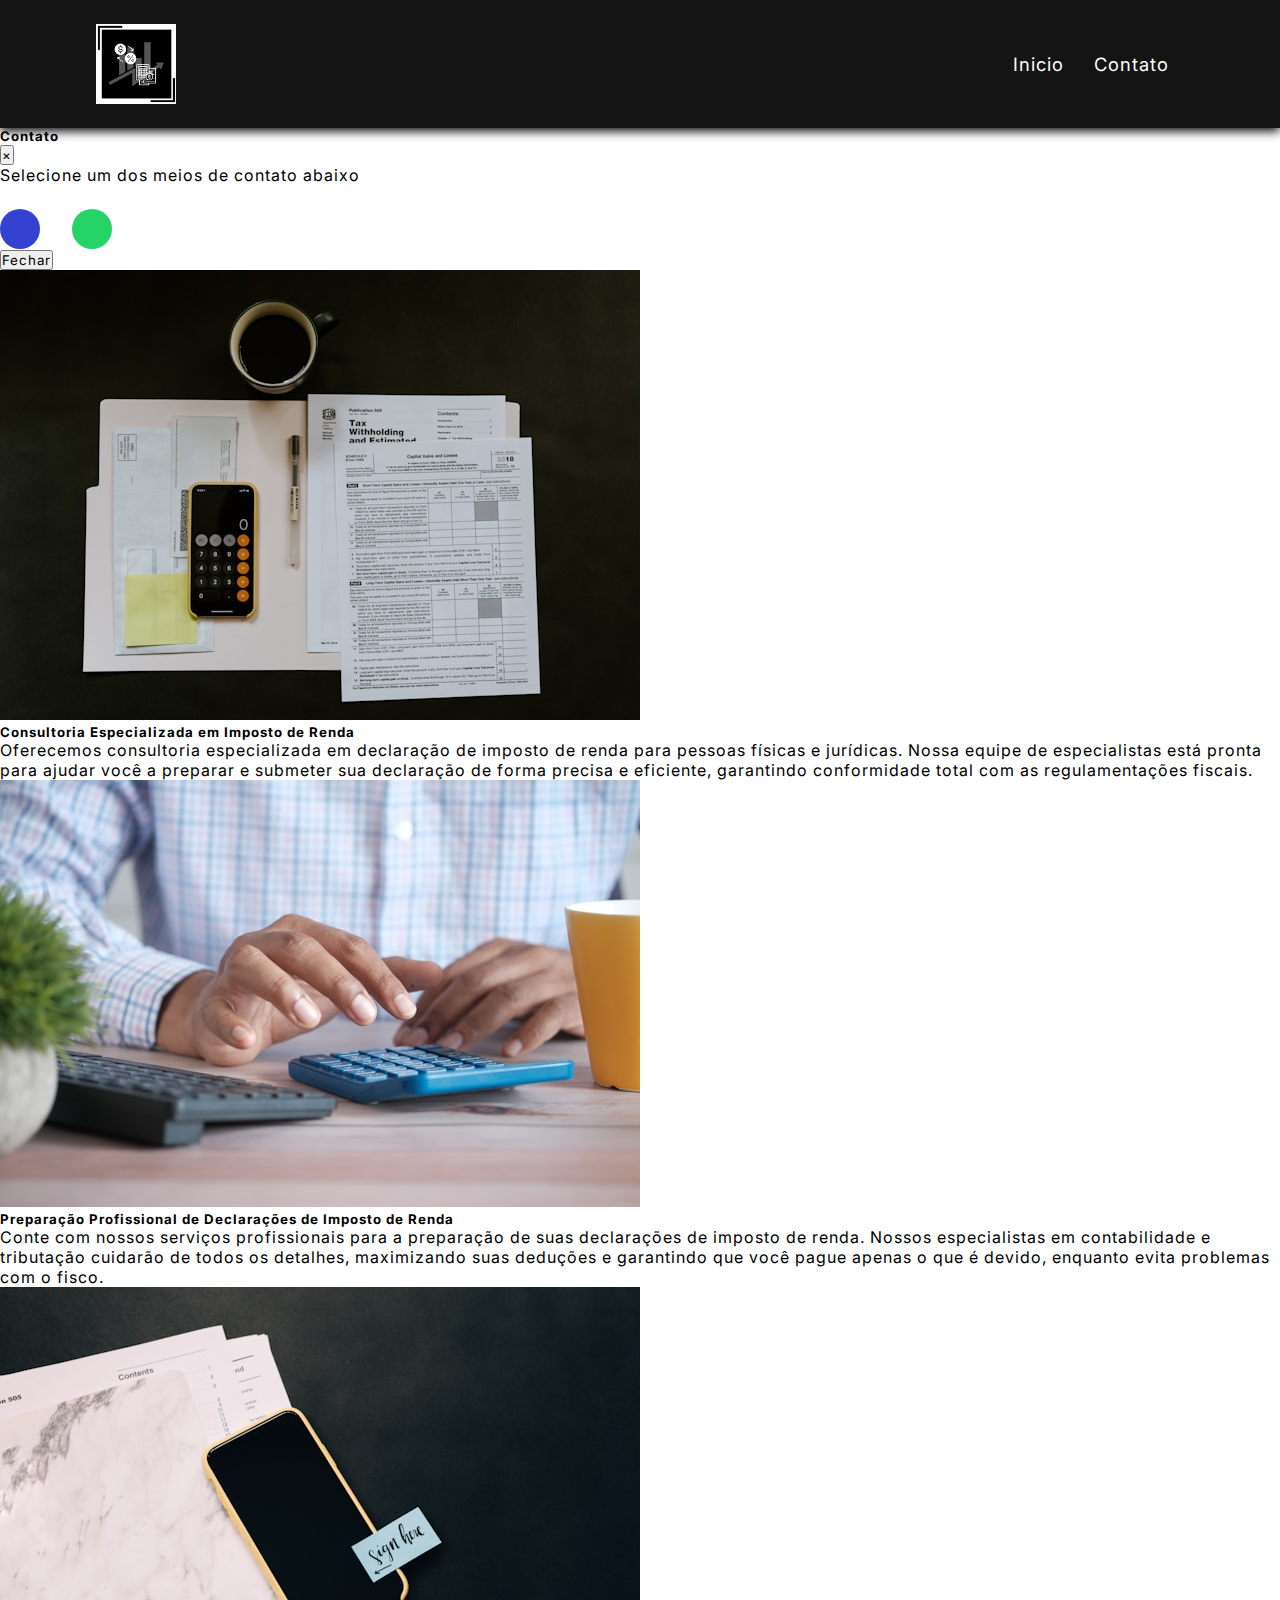
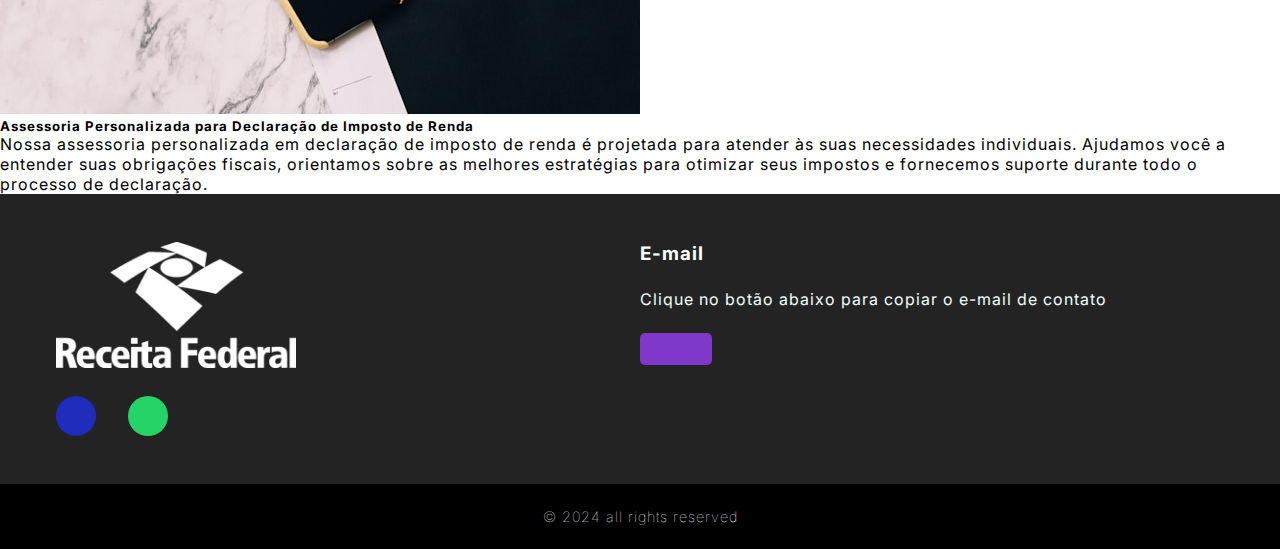
<file: index.html>
<!DOCTYPE html>
<html lang="pt-br">
<head>
    <meta charset="UTF-8">
        <meta name="viewport" content="width=device-width, initial-scale=1.0">   
        <link rel="stylesheet" href="https://stackpath.bootstrapcdn.com/bootstrap/4.1.3/css/bootstrap.min.css" integrity="sha384-MCw98/SFnGE8fJT3GXwEOngsV7Zt27NXFoaoApmYm81iuXoPkFOJwJ8ERdknLPMO" crossorigin="anonymous">     
        <link rel="stylesheet" href="assets/css/style.css">
        <link rel="stylesheet" href="https://cdnjs.cloudflare.com/ajax/libs/font-awesome/6.2.1/css/all.min.css" integrity="sha512-MV7K8+y+gLIBoVD59lQIYicR65iaqukzvf/nwasF0nqhPay5w/9lJmVM2hMDcnK1OnMGCdVK+iQrJ7lzPJQd1w==" crossorigin="anonymous" referrerpolicy="no-referrer" />
        <title>Declaração de Imposto de Renda</title>
</head>
<body>
    <!-- Menu inicial-->
    <header>
        <nav class="nav-bar">
            <div class="logo">
                <img src="assets/img/logo.png" href="index.html" alt="Logo">
            </div>

            <div class="nav-list">
                <ul>
                    <li class="nav-item"><a href="index.html" class="nav-link">Inicio</a></li>
                    <li class="nav-item"><a href="#" class="nav-link" data-toggle="modal" data-target="#exampleModal">Contato</a></li>
                    <!--<li class="nav-item"><a href="sobre.html" class="nav-link">Sobre</a></li> -->
                </ul>                
            </div>

            <div class="mobile-menu-icon">
                <button onclick="menuShow()"><img src="assets/img/menu_white_36dp.svg" alt="" class="icon"></button>
            </div>
        </nav>

        <div class="mobile-menu">
            <ul>
                <li class="nav-item"><a href="index.html" class="nav-link">Inicio</a></li>
                <li class="nav-item"><a href="#" class="nav-link" data-toggle="modal" data-target="#exampleModal">Contato</a></li>
                <!--<li class="nav-item"><a href="sobre.html" class="nav-link">Sobre</a></li>-->
            </ul>
        </div>
    </header>
   
<!-- Modal -->
<div class="modal fade" id="exampleModal" tabindex="-1" role="dialog" aria-labelledby="exampleModalLabel" aria-hidden="true">
    <div class="modal-dialog" role="document">
      <div class="modal-content">
        <div class="modal-header">
          <h5 class="modal-title" id="exampleModalLabel">Contato</h5>
          <button type="button" class="close" data-dismiss="modal" aria-label="Fechar">
            <span aria-hidden="true">&times;</span>
          </button>
        </div>
        <div class="modal-body">
          <p>Selecione um dos meios de contato abaixo</p>    
          <div id="footer_social_media">
            <a href="https://www.linkedin.com/in/kelly-costa-8a2781174/" class="footer-link" id="linkedin">
                <i class="fa-brands fa-linkedin-in"></i>
            </a>
            <a href="#" class="footer-link" id="whatsappButton">
                <i class="fa-brands fa-whatsapp" onclick="whatsappButton()"></i>
            </a> 
            <a href="#" class="footer-link" id="e-mail">e-mail</a>
            
        </div>   
        </div>
        <div class="modal-footer">
          <button type="button" class="btn btn-secondary" data-dismiss="modal">Fechar</button>
        </div>
      </div>
    </div>
  </div>


        <!--Cards de Imagens-->
        <div class="container py-5">
            <div class="row row-cols-1 row-cols-md-2 row-cols-lg-3 g-3">
                <div class="col">
                    <div class="card h-60">
                <img src="assets/img/contabilidade1.jpg" alt="Imagem Ilustrativa" class="card-img-top">
                <div class="card-body">
                    <h5 class="card-header">Consultoria Especializada em Imposto de Renda</h5>
                    <p>Oferecemos consultoria especializada em declaração de imposto de renda para pessoas físicas e jurídicas. Nossa equipe de especialistas está pronta para ajudar você a preparar e submeter sua declaração de forma precisa e eficiente, garantindo conformidade total com as regulamentações fiscais.</p>  
                    
                </div>
                    </div>
                </div>
                <div class="col">
                    <div class="card h-60">
                <img src="assets/img/contabilidade2.jpg" alt="Imagem Ilustrativa" class="card-img-top">
                <div class="card-body">
                    <h5 class="card-header">Preparação Profissional de Declarações de Imposto de Renda</h5>
                    
                    <p>Conte com nossos serviços profissionais para a preparação de suas declarações de imposto de renda. Nossos especialistas em contabilidade e tributação cuidarão de todos os detalhes, maximizando suas deduções e garantindo que você pague apenas o que é devido, enquanto evita problemas com o fisco.</p>  
                    
                </div>
                    </div>
                </div>
                <div class="col">
                    <div class="card h-60">
                <img src="assets/img/contabilidade3.jpg" alt="Imagem Ilustrativa" class="card-img-top">
                <div class="card-body">
                    <h5 class="card-header">Assessoria Personalizada para Declaração de Imposto de Renda</h5>
                    
                    <p>Nossa assessoria personalizada em declaração de imposto de renda é projetada para atender às suas necessidades individuais. Ajudamos você a entender suas obrigações fiscais, orientamos sobre as melhores estratégias para otimizar seus impostos e fornecemos suporte durante todo o processo de declaração.</p>  
                    
                </div>
                    </div>
                </div>
            </div>
        </div>
        
    
    <!-- Rodapé com informações-->
    <footer>
        <div id="footer_content">
            <div id="footer_contacts">
                <img src="assets/img/receita-federal.png" alt="Receita Federal">

                <div id="footer_social_media">
                    <a href="https://www.linkedin.com/in/kelly-costa-8a2781174/" class="footer-link" id="linkedin">
                        <i class="fa-brands fa-linkedin-in"></i>
                    </a>
                    <a href="#" class="footer-link" id="whatsappButton2">
                        <i class="fa-brands fa-whatsapp" onclick="whatsappButton2()"></i>
                    </a>
                </div>
            </div>           
            <div id="footer_subscribe">
                <h3>E-mail</h3>
                <p>Clique no botão abaixo para copiar o e-mail de contato</p>                
                <div id="input_group">                  
                    <div>
                        <button onclick="copyButton()" id="copyButton">
                        <i class="fa-regular fa-copy"></i>
                        </button>                       
                    </div>                    
                </div>
            </div>
        </div>

        <div id="footer_copyrigth">
            &#169
            2024 all rights reserved 
        </div>
    </footer>

    <script src="https://code.jquery.com/jquery-3.3.1.slim.min.js" integrity="sha384-q8i/X+965DzO0rT7abK41JStQIAqVgRVzpbzo5smXKp4YfRvH+8abtTE1Pi6jizo" crossorigin="anonymous"></script>
    <script src="https://cdnjs.cloudflare.com/ajax/libs/popper.js/1.14.3/umd/popper.min.js" integrity="sha384-ZMP7rVo3mIykV+2+9J3UJ46jBk0WLaUAdn689aCwoqbBJiSnjAK/l8WvCWPIPm49" crossorigin="anonymous"></script>
    <script src="https://stackpath.bootstrapcdn.com/bootstrap/4.1.3/js/bootstrap.min.js" integrity="sha384-ChfqqxuZUCnJSK3+MXmPNIyE6ZbWh2IMqE241rYiqJxyMiZ6OW/JmZQ5stwEULTy" crossorigin="anonymous"></script>
    <script src="assets/js/script.js"></script>
</body>
</html>
</file>
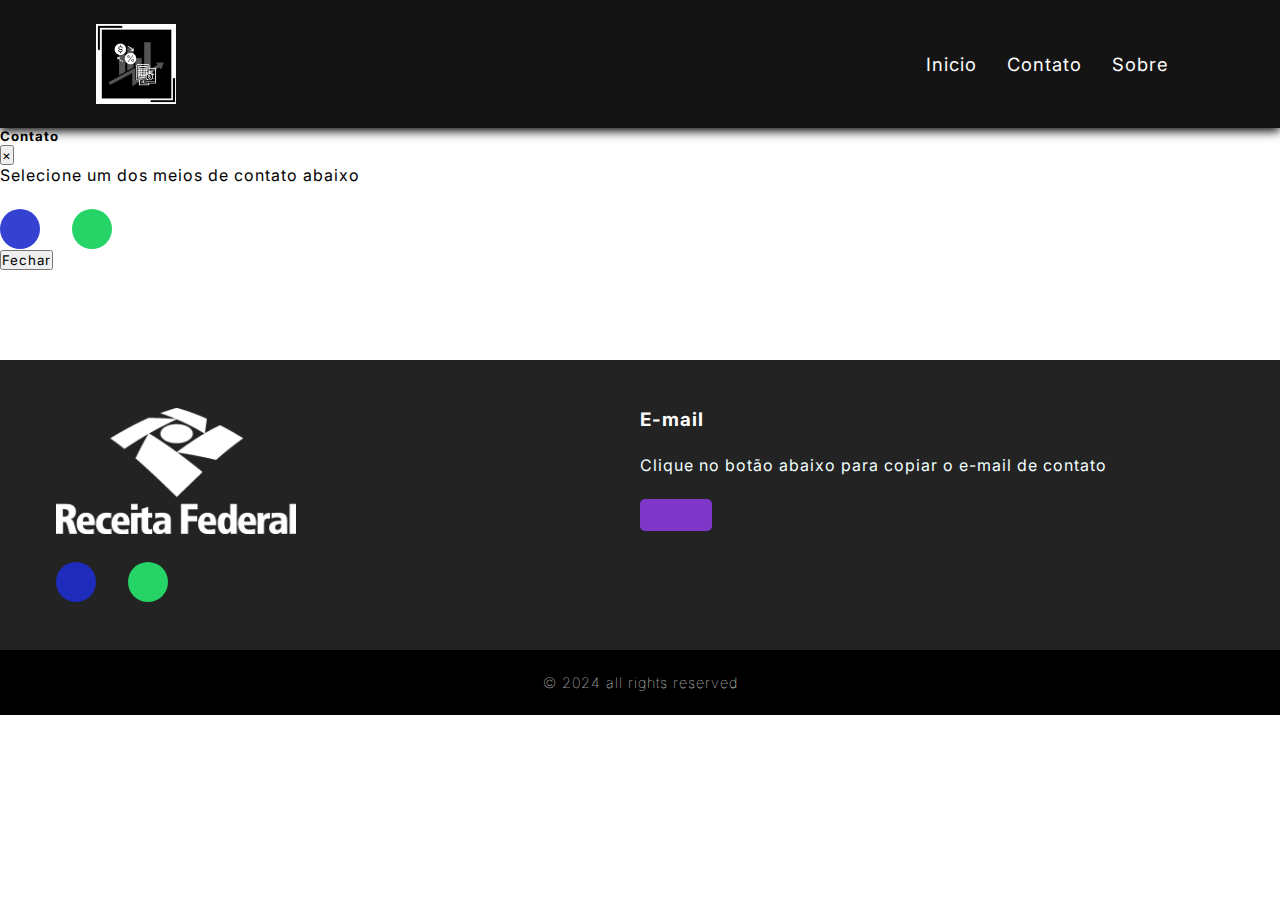
<file: sobre.html>
<!DOCTYPE html>
<html lang="pt-br">
<head>
    <meta charset="UTF-8">
        <meta name="viewport" content="width=device-width, initial-scale=1.0">   
        <link rel="stylesheet" href="https://stackpath.bootstrapcdn.com/bootstrap/4.1.3/css/bootstrap.min.css" integrity="sha384-MCw98/SFnGE8fJT3GXwEOngsV7Zt27NXFoaoApmYm81iuXoPkFOJwJ8ERdknLPMO" crossorigin="anonymous">     
        <link rel="stylesheet" href="assets/css/style.css">
        <link rel="stylesheet" href="https://cdnjs.cloudflare.com/ajax/libs/font-awesome/6.2.1/css/all.min.css" integrity="sha512-MV7K8+y+gLIBoVD59lQIYicR65iaqukzvf/nwasF0nqhPay5w/9lJmVM2hMDcnK1OnMGCdVK+iQrJ7lzPJQd1w==" crossorigin="anonymous" referrerpolicy="no-referrer" />
        <title>Declaração de Imposto de Renda</title>
</head>
<body>
    <!-- Menu inicial-->
    <header>
        <nav class="nav-bar">
            <div class="logo">
                <img src="assets/img/logo.png" href="index.html" alt="Logo">
            </div>

            <div class="nav-list">
                <ul>
                    <li class="nav-item"><a href="index.html" class="nav-link">Inicio</a></li>
                    <li class="nav-item"><a href="#" class="nav-link" data-toggle="modal" data-target="#exampleModal">Contato</a></li>
                    <li class="nav-item"><a href="sobre.html" class="nav-link">Sobre</a></li>
                </ul>                
            </div>

            <div class="mobile-menu-icon">
                <button onclick="menuShow()"><img src="assets/img/menu_white_36dp.svg" alt="" class="icon"></button>
            </div>
        </nav>

        <div class="mobile-menu">
            <ul>
                <li class="nav-item"><a href="index.html" class="nav-link">Inicio</a></li>
                <li class="nav-item"><a href="#" class="nav-link" data-toggle="modal" data-target="#exampleModal">Contato</a></li>
                <li class="nav-item"><a href="sobre.html" class="nav-link">Sobre</a></li>
            </ul>
        </div>
    </header>
   
<!-- Modal -->
<div class="modal fade" id="exampleModal" tabindex="-1" role="dialog" aria-labelledby="exampleModalLabel" aria-hidden="true">
    <div class="modal-dialog" role="document">
      <div class="modal-content">
        <div class="modal-header">
          <h5 class="modal-title" id="exampleModalLabel">Contato</h5>
          <button type="button" class="close" data-dismiss="modal" aria-label="Fechar">
            <span aria-hidden="true">&times;</span>
          </button>
        </div>
        <div class="modal-body">
          <p>Selecione um dos meios de contato abaixo</p>    
          <div id="footer_social_media">
            <a href="https://www.linkedin.com/in/kelly-costa-8a2781174/" class="footer-link" id="linkedin">
                <i class="fa-brands fa-linkedin-in"></i>
            </a>
            <a href="#" class="footer-link" id="whatsappButton">
                <i class="fa-brands fa-whatsapp" onclick="whatsappButton()"></i>
            </a>
            <a href="#" class="footer-link" id="e-mail">e-mail</a>
            
        </div>   
        </div>
        <div class="modal-footer">
          <button type="button" class="btn btn-secondary" data-dismiss="modal">Fechar</button>
        </div>
      </div>
    </div>
  </div>

    <!--<div class="anuncio"></div>-->
        
    <div class="anuncio"></div>
    
    <!-- Rodapé com informações-->
    <footer>
        <div id="footer_content">
            <div id="footer_contacts">
                <img src="assets/img/receita-federal.png" alt="Receita Federal">                
                <div id="footer_social_media">
                    <a href="https://www.linkedin.com/in/kelly-costa-8a2781174/" class="footer-link" id="linkedin">
                        <i class="fa-brands fa-linkedin-in"></i>
                    </a>
                    <a href="#" class="footer-link" id="whatsappButton">
                        <i class="fa-brands fa-whatsapp" onclick="whatsappButton()"></i>
                    </a>
                </div>
            </div>           
            <div id="footer_subscribe">
                <h3>E-mail</h3>
                <p>Clique no botão abaixo para copiar o e-mail de contato</p>                
                <div id="input_group">                  
                    <div>
                        <button onclick="copyButton()" id="copyButton">
                        <i class="fa-regular fa-copy"></i>
                        </button>                       
                    </div>                    
                </div>
            </div>
        </div>

        <div id="footer_copyrigth">
            &#169
            2024 all rights reserved 
        </div>
    </footer>

    <script src="https://code.jquery.com/jquery-3.3.1.slim.min.js" integrity="sha384-q8i/X+965DzO0rT7abK41JStQIAqVgRVzpbzo5smXKp4YfRvH+8abtTE1Pi6jizo" crossorigin="anonymous"></script>
    <script src="https://cdnjs.cloudflare.com/ajax/libs/popper.js/1.14.3/umd/popper.min.js" integrity="sha384-ZMP7rVo3mIykV+2+9J3UJ46jBk0WLaUAdn689aCwoqbBJiSnjAK/l8WvCWPIPm49" crossorigin="anonymous"></script>
    <script src="https://stackpath.bootstrapcdn.com/bootstrap/4.1.3/js/bootstrap.min.js" integrity="sha384-ChfqqxuZUCnJSK3+MXmPNIyE6ZbWh2IMqE241rYiqJxyMiZ6OW/JmZQ5stwEULTy" crossorigin="anonymous"></script>
    <script src="assets/js/script.js"></script>
</body>
</html>
</file>
<file: assets/css/style.css>
@import url('https://fonts.googleapis.com/css2?family=Inter:wght@100..900&display=swap');

* {
    padding: 0;
    margin: 0;
    font-family: 'Inter', sans-serif;
    box-sizing: border-box;
    letter-spacing: 1px;
}

.anuncio {
    height: 10vh;
}
/*  Estilização do Cabeçalho e nav-bar*/
header {
    background-color: rgb(20, 20, 20);
    box-shadow: 0px 3px 10px black;
}

.nav-bar {
    display: flex;
    justify-content: space-between;
    padding:  1.5rem 6rem;
}

.logo img{
    display: flex;
    align-items: center;
    width: 5rem;
    height: auto;
}


.logo:hover {
    color: #7f37c9;
    border-radius: 10%;
    padding: 0.02rem;
    margin: 0.1px;
}

.nav-list {
    display: flex;
    align-items: center;
}

.nav-list ul {
    display: flex;
    justify-content: center;
    list-style: none;
}

.nav-item {
    margin: 0 15px;
}

.nav-link {
    text-decoration: none;
    font-size: 1.15rem;
    color: white;
    font-weight: 400;
}

.nav-link:hover {
    color: #7f37c9;
    border-radius: 8%;
    padding: 0.02rem;
    margin: 1px 1px 1px 1px;
}

 .mobile-menu-icon {
    display: none;
 }

 .mobile-menu {
    display: none;
 }

 /* Responsividade a partir de -730 pixels*/ 
 @media screen and (max-width: 730px) {
    .nav-bar {
        padding: 1.5rem;
    }

    .nav-item {
        display: none;
    }

    .mobile-menu-icon {
        display: block;
    }

    .mobile-menu-icon button {
        background-color: transparent;
        border: none;
        cursor: pointer;
    }

    .mobile-menu ul {
        display: flex;
        flex-direction: column;
        text-align: center;
        padding-bottom: 1rem;
    }

    .mobile-menu .nav-item {
        display: block;
        padding-top: 1.2rem;
    }



    .open{
        display: block;
    }
    /*  Fim da estilização do Nav-bar*/

 }



 /*Estilização do Footer ou Rodapé */
footer{
    width: 100%;
    color: white;
}
.footer-link {
    text-decoration: none;
}

#footer_content {
    background-color: rgb(36, 35, 35);
    display: grid;
    grid-template-columns: repeat(2, 1fr);
    padding: 3rem 3.5rem;
}

#footer_content h1 {
    margin-bottom: 0.75rem;
}

#footer_social_media {
    display: flex;
    gap: 2rem;
    margin-top: 1.5rem;
}

#footer_social_media .footer-link {
    display: flex;
    align-items: center;
    justify-content: center;
    height: 2.5rem;
    width: 2.5rem;
    color: white;
    border-radius: 50%;
    transition: all 0.4s;
}

#footer_social_media .footer-link:hover {
    opacity: 20;
}

#footer_social_media .footer-link i {
    font-size: 1.5rem;
}

#instagram {
    background: linear-gradient(#7f37c9, #ff2992, #ff9807);
}

#linkedin {
    background-color: #1e2ccce6;
}

#whatsappButton {
    background-color: #25d366;
}

#whatsappButton2 {
    background-color: #25d366;
}

#footer_subscribe {
    display: flex;
    flex-direction: column;
    gap: 1.5rem;
}

#footer_subscribe p {
    color: azure;
}

#input_group {
    display: flex;
    align-items: center;
    background-color:rgba(0, 69, 181, 0);
    border-radius: 4px;
}

#input_group input{
    all: unset;
    padding: 0.75rem;
    width: 35%;
}

#input_group button {
    background-color: #7f37c9;
    border: none;
    color: azure;
    padding: 0px 1.25rem;
    font-size: 1.25rem;
    height: 100%;
    border-radius: 5px;
    cursor: pointer;
    transition: all 0.4s;
}

#input_group button:hover {
    opacity: 0.8;
    
}

#input_group i {
    display: flex;
    align-items: center;
    justify-content: center;
    height: 2rem;
    width: 2rem;
    color: white;
}

#footer_copyrigth {
    display: flex;
    justify-content: center;
    background-color: black;
    font-size: 0.9rem;
    padding: 1.5rem;
    font-weight: 100;
}

#footer_contacts img{
    width: 15rem;
    height: auto;
}

@media screen and (max-width: 660px) {
    #footer_content {
        display: grid;
        grid-template-columns: repeat(1, 1fr);
        gap: 2rem;
    }
}

.cards-header h5 {
    text-align: center;
}

.cards-header p {
    vertical-align: center;
}
</file>
